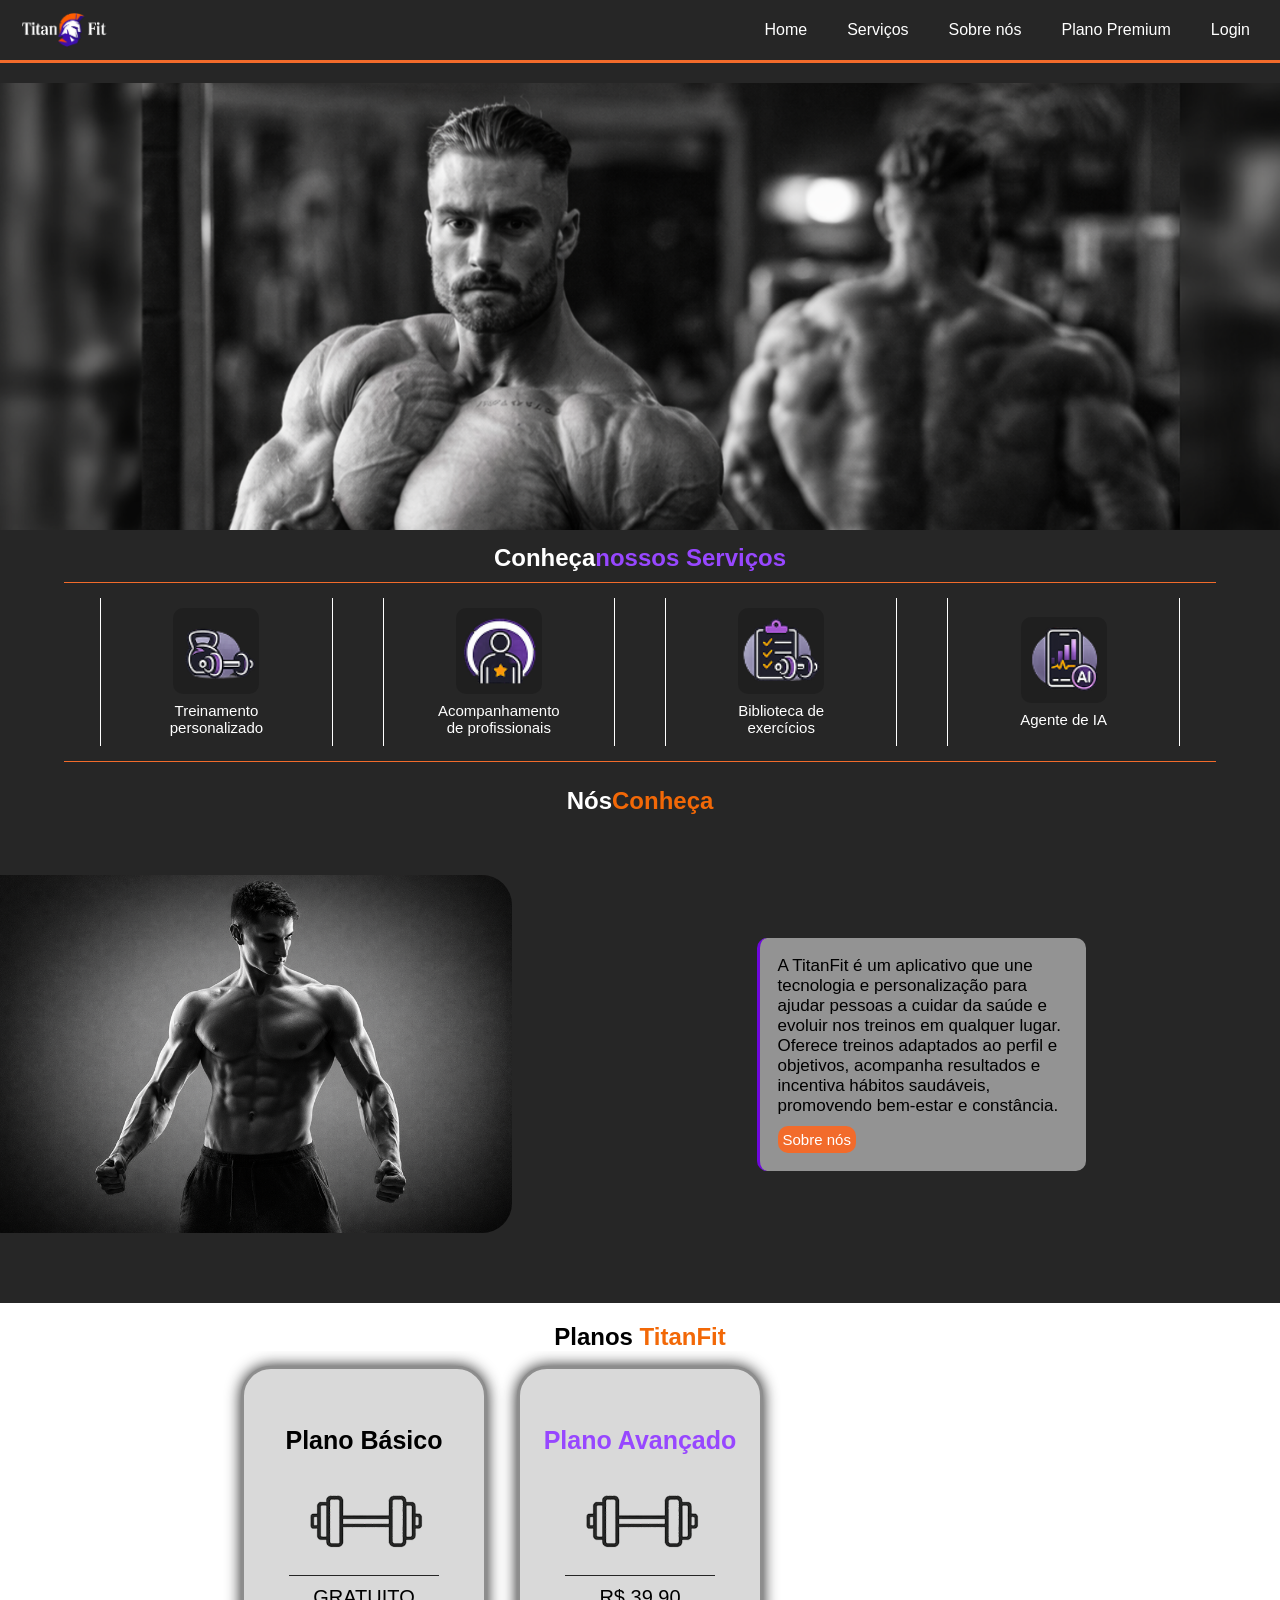
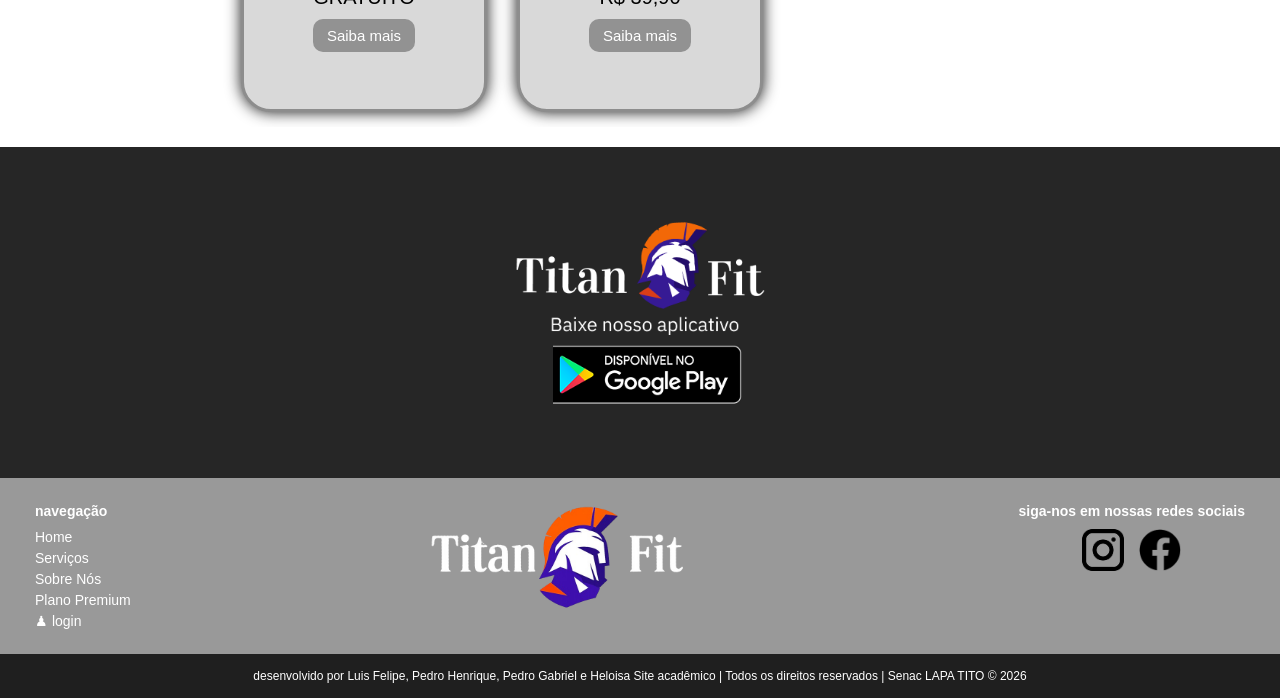
<file: index.html>
<!DOCTYPE html>
<html lang="pt-br">

<head>
    <meta charset="UTF-8">
    <meta name="viewport" content="width=device-width, initial-scale=1.0">
    <title>Index Titan Fit</title>
    <link rel="stylesheet" href="estilo.css">
</head>

<body>
    <header class="topo">
        <img src="fotos/logo_txt.png" alt="Titan Fit">

        <div class="menu-toggle" onclick="toggleMenu()">☰</div>

        <nav id="menu">
            <div class="close-menu" onclick="toggleMenu()">✖</div>

            <ul>
                <li><a href="index.html">Home</a></li>
                <li><a href="servico.html">Serviços</a></li>
                <li><a href="sobre-nos.html">Sobre nós</a></li>
                <li><a href="planos.html">Plano Premium</a></li>
                <li><a href="login.html" data-open-login id="open-login">Login</a></li>
            </ul>
        </nav>
    </header>

    <main id="conteudo-home">
        <img src="fotos/cbum.cortado.png" alt="..." class="banner">

        <section class="servicos-home">
            <h2 class="titulo-home">
                Conheça <span class="roxo"> nossos Serviços</span>
            </h2>

            <div class="caixa-servico_home">
                <div class="caixa-esquerda animar-servico">
                    <p><img src="fotos/treinoP (2).png">Treinamento personalizado</p>
                </div>

                <div class="caixa-direita animar-servico">
                    <p><img src="fotos/ajuda.png">Acompanhamento de profissionais</p>
                </div>

                <div class="caixa-esquerda animar-servico">
                    <p><img src="fotos/biblioteca.png">Biblioteca de exercícios</p>
                </div>

                <div class="caixa-direita animar-servico">
                    <p><img src="fotos/IA.png">Agente de IA</p>
                </div>
            </div>
        </section>


        <section id="sobre-nos">
            <h2 class="titulo-sobrenos">
                Nós<span class="cor-sobrenos"> Conheça</span></h2>
            <div class="sobrenos-home">
                <img src="fotos/Atleta_treinado.png" alt="">

                <div class="text_sobrenos">
                    <p>
                        A TitanFit é um aplicativo que une tecnologia e personalização para ajudar pessoas a cuidar da
                        saúde
                        e evoluir nos treinos em qualquer lugar. Oferece treinos adaptados ao perfil e objetivos,
                        acompanha resultados e incentiva hábitos saudáveis, promovendo bem-estar e constância.
                    </p>
                    <button><a href="sobre-nos.html">Sobre nós</a></button>
                </div>
            </div>
        </section>

        <section class="caixa-planos_home">
            <h2>Planos <span class="laranja"> TitanFit</span></h2>

            <div class="planos-wrapper">
                <button class="btn-plano" onclick="voltarPlano()">‹</button>

                <div class="planos" id="carrosselPlanos">
                    <div class="plano_basico">
                        <h3>Plano Básico</h3>
                        <img src="fotos/planos.png">
                        <p class="preco">GRATUITO</p>
                        <button><a href="planos.html">Saiba mais</a></button>
                    </div>

                    <div class="plano_avancado">
                        <h3>Plano Avançado</h3>
                        <img src="fotos/planos.png">
                        <p class="preco">R$ 39,90</p>
                        <button><a href="planos.html">Saiba mais</a></button>
                    </div>

                    <div class="plano_premium">
                        <h3>Plano Premium</h3>
                        <img src="fotos/planos.png">
                        <p class="preco">R$ 59,90</p>
                        <button><a href="planos.html">Saiba mais</a></button>
                    </div>
                </div>

                <button class="btn-plano" onclick="proximoPlano()">›</button>
            </div>
        </section>

        <section class="baixo">
            <div class="baixe_app">
                <img src="fotos/baixe_nosso_app.png">
            </div>
        </section>
    </main>

    <footer class="footer">
        <div class="footer-conteudo">
            <div class="footer-nav">
                <h3>navegação</h3>
                <a href="index.html">Home</a>
                <a href="servico.html">Serviços</a>
                <a href="sobre-nos.html">Sobre Nós</a>
                <a href="planos.html">Plano Premium</a>
                <a href="#">♟ login</a>
            </div>

            <div class="footer-logo">
                <img src="fotos/logo_txt.png" alt="Titan Fit">
            </div>

            <div class="footer-redes">
                <h3>siga-nos em nossas redes sociais</h3>
                <div class="icones-redes">
                    <img src="fotos/insta.png" alt="Instagram">
                    <img src="fotos/facebook.png" alt="Facebook">
                </div>
            </div>
        </div>

        <div class="footer-baixo">
            <p>
                desenvolvido por Luis Felipe, Pedro Henrique, Pedro Gabriel e Heloisa
                Site acadêmico | Todos os direitos reservados | Senac LAPA TITO © 2026
            </p>
        </div>
    </footer>
    

    <script src="interacao.js"></script>
</body>

</html>
</file>
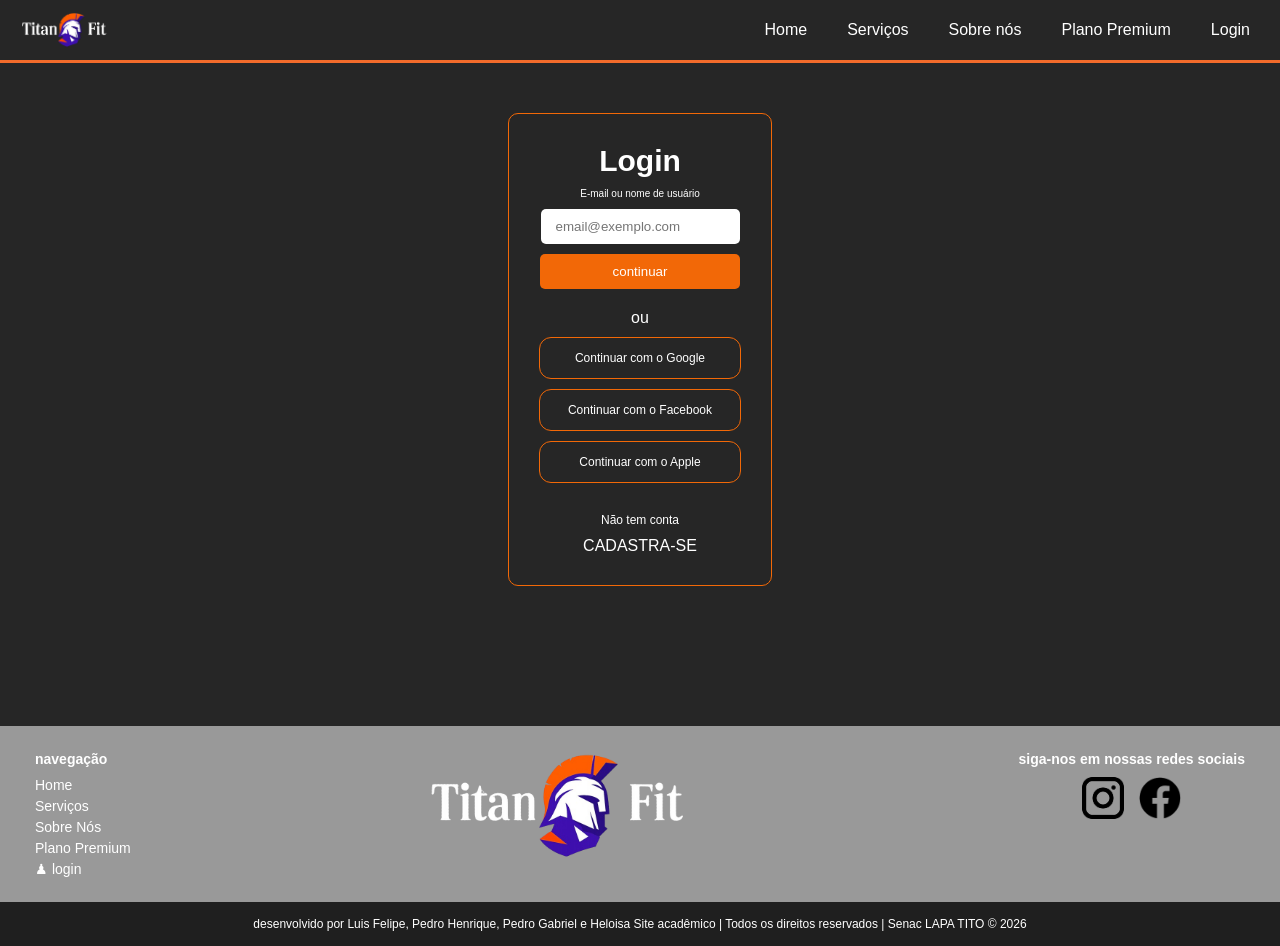
<file: login.html>
<!DOCTYPE html>
<html lang="pt-br">

<head>
    <meta charset="UTF-8">
    <meta name="viewport" content="width=device-width, initial-scale=1.0">
    <link rel="stylesheet" href="estilo.css">
    <title>LOGIN</title>
</head>

<body>
    <header class="topo">

        <img src="fotos/logo_txt.png" alt="Titan Fit">

        <div class="menu-toggle" onclick="toggleMenu()">
            ☰
        </div>

        <nav id="menu">
            <div class="close-menu" onclick="toggleMenu()">✖</div>

            <ul>
                <li><a href="index.html">Home</a></li>
                <li><a href="servico.html">Serviços</a></li>
                <li><a href="sobre-nos.html">Sobre nós</a></li>
                <li><a href="planos.html">Plano Premium</a></li>
                <li><a href="#" data-open-login id="open-login">Login</a></li>
            </ul>
        </nav>
    </header>
    <main>
        <section class="conteudo-login">
            <div class="login">
                <h2 class="titulo-login">Login</h2>
                <p class="email">E-mail ou nome de usuário</p>
                <div class="caixa-login">
                    <input type="email" id="email" name="email" placeholder="email@exemplo.com" required class="input-email">
                </div>
                <button>continuar</button>
                <p>ou</p>
                <div class="continuar-com">
                    <p>Continuar com o Google</p>
                </div>
                <div class="continuar-com">
                    <p>Continuar com o Facebook</p>
                </div>
                <div class="continuar-com">
                    <p>Continuar com o Apple</p>
                </div>
                <p class="sem-conta"> Não tem conta</p>
                <p class="cadastro">CADASTRA-SE</p>
            </div>
        </section>
    </main>
     <footer class="footer">
        <div class="footer-conteudo">
            <div class="footer-nav">
                <h3>navegação</h3>
                <a href="index.html">Home</a>
                <a href="servico.html">Serviços</a>
                <a href="sobre-nos.html">Sobre Nós</a>
                <a href="planos.html">Plano Premium</a>
                <a href="#">♟ login</a>
            </div>

            <div class="footer-logo">
                <img src="fotos/logo_txt.png" alt="Titan Fit">
            </div>

            <div class="footer-redes">
                <h3>siga-nos em nossas redes sociais</h3>
                <div class="icones-redes">
                    <img src="fotos/insta.png" alt="Instagram">
                    <img src="fotos/facebook.png" alt="Facebook">
                </div>
            </div>
        </div>

        <div class="footer-baixo">
            <p>
                desenvolvido por Luis Felipe, Pedro Henrique, Pedro Gabriel e Heloisa
                Site acadêmico | Todos os direitos reservados | Senac LAPA TITO © 2026
            </p>
        </div>
    </footer>

    <script src="interacao.js"></script>
</body>

</html>
</file>
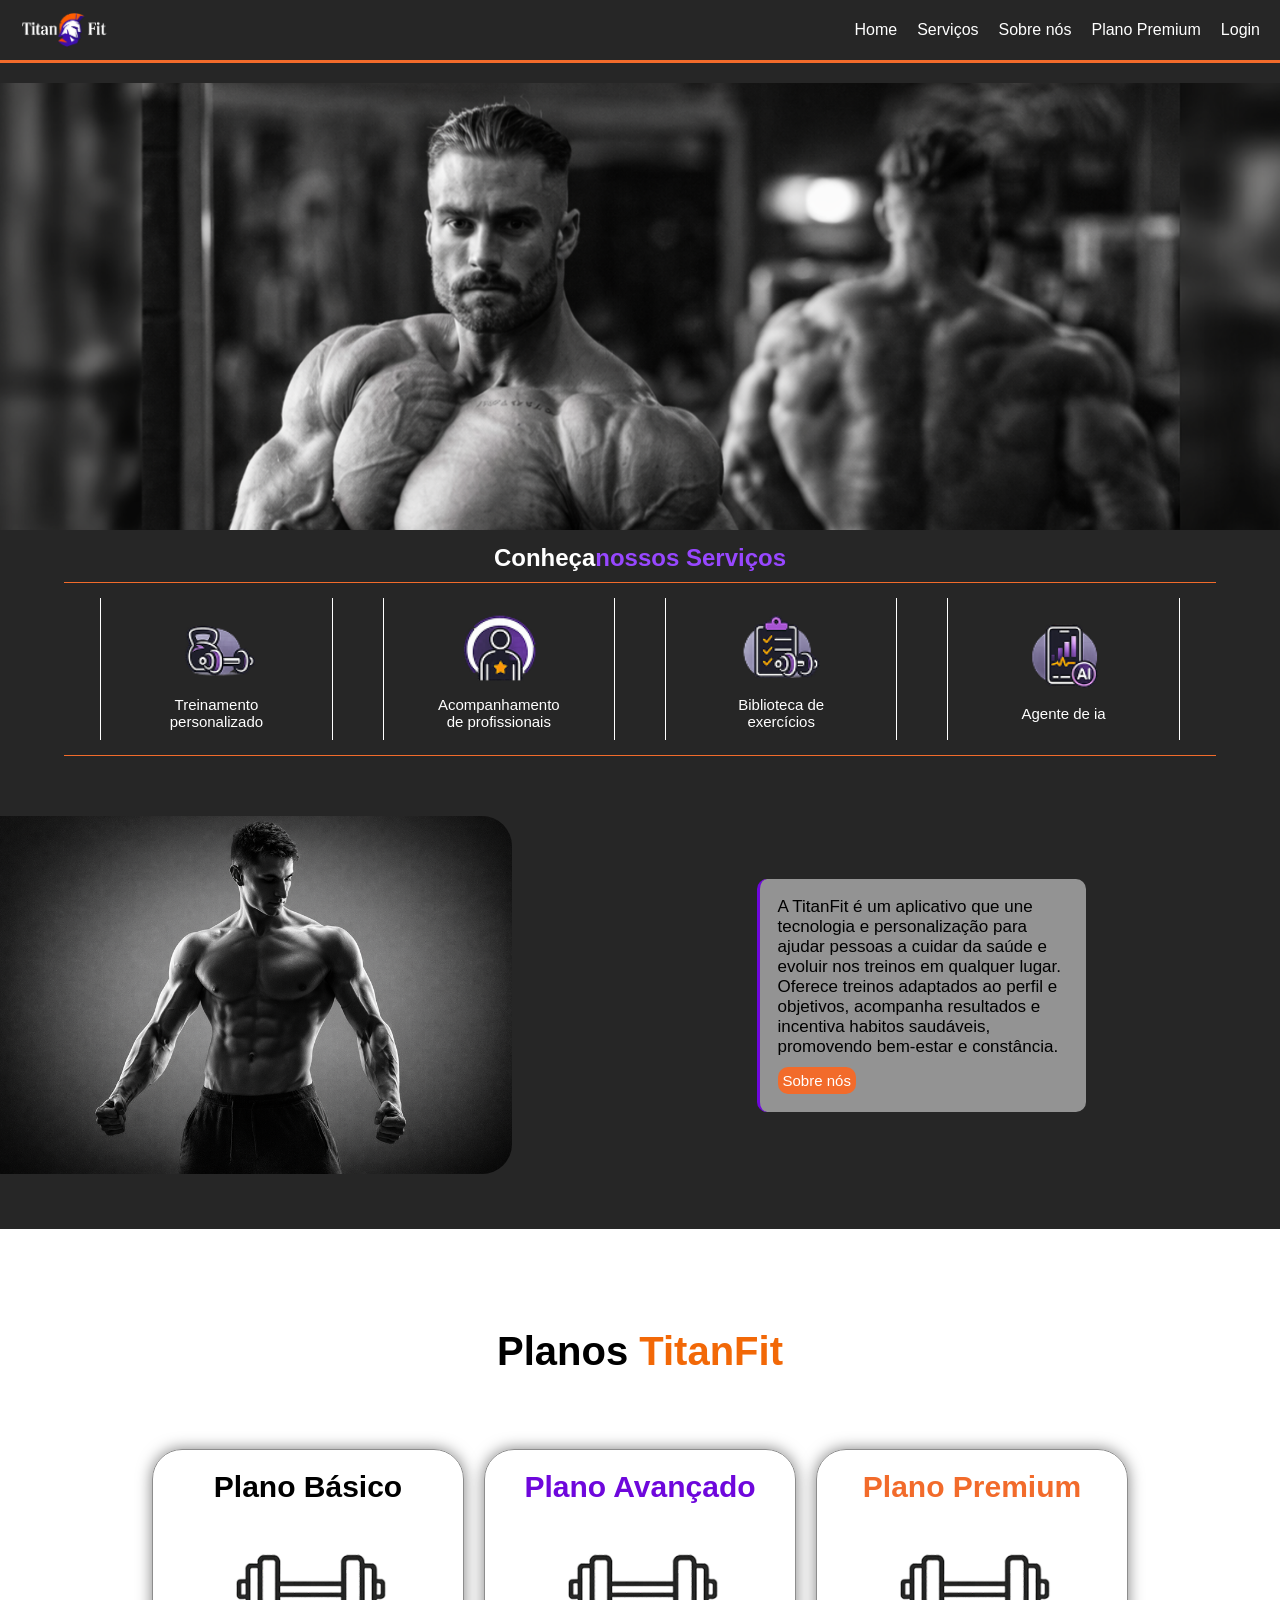
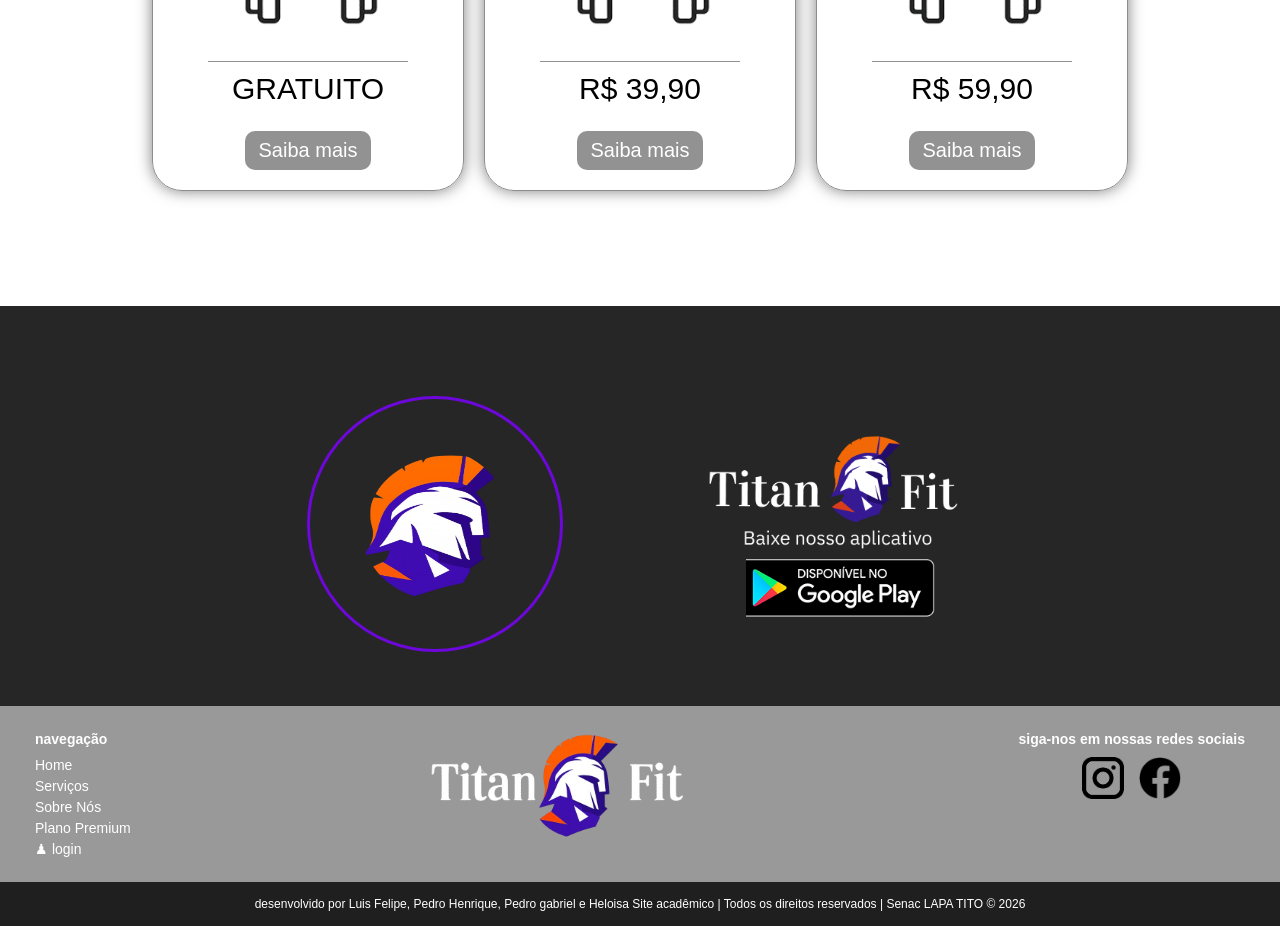
<file: teste.html>
<!DOCTYPE html>
<html lang="pt-br">

<head>
    <meta charset="UTF-8">
    <meta name="viewport" content="width=device-width, initial-scale=1.0">
    <title>Index Titan Fit</title>
    <link rel="stylesheet" href="teste.css">
</head>

<body>
    <header class="topo">

        <img src="fotos/logo_txt.png" alt="Titan Fit">

        <div class="menu-toggle" onclick="toggleMenu()">
            ☰
        </div>

        <nav id="menu">
            <div class="close-menu" onclick="toggleMenu()">✖</div>

            <ul>
                <li><a href="teste.html">Home</a></li>
                <li><a href="servicos2.html">Serviços</a></li>
                <li><a href="sobre-nos.html">Sobre nós</a></li>
                <li><a href="planos.html">Plano Premium</a></li>
                <li><a href="#" data-open-login id="open-login">Login</a></li>
            </ul>
        </nav>
    </header>

    <main id="conteudo-home">
        <img src="fotos/cbum.cortado.png" alt="..." class="banner">

        <h2 class="titulo-home">
            Conheça <span class="roxo"> nossos Serviços</span>
        </h2>

        <div class="caixa-servico_home">
            <div class="caixa-esquerda">
                <p><img src="fotos/treinoP (2).png">Treinamento personalizado</p>
            </div>

            <div class="caixa-direita">
                <p><img src="fotos/personal.png">Acompanhamento de profissionais</p>
            </div>

            <div class="caixa-esquerda">
                <p><img src="fotos/biblioteca.png">Biblioteca de exercícios</p>
            </div>

            <div class="caixa-direita">
                <p><img src="fotos/IA.png">Agente de ia</p>
            </div>
        </div>

        <div id="sobre-nos">
            <div class="sobrenos-home">

                <img src="fotos/Atleta_treinado.png" alt="">

                <div class="text_sobrenos">
                    <p>
                        A TitanFit é um aplicativo que une tecnologia e personalização para ajudar pessoas a cuidar da saúde
                        e evoluir nos treinos em qualquer lugar. Oferece treinos adaptados ao perfil e objetivos,
                        acompanha resultados e incentiva habitos saudáveis, promovendo bem-estar e constância.
                    </p>
                    <button>Sobre nós</button>
                </div>

            </div>
        </div>

        <div class="caixa-planos_home">
            <h2>Planos <span class="laranja"> TitanFit</span></h2>

            <div class="planos-wrapper">
                <button class="btn-plano" onclick="voltarPlano()">‹</button>

                <div class="planos" id="carrosselPlanos">
                    <div class="plano_basico">
                        <h3>Plano Básico</h3>
                        <img src="fotos/planos.png">
                        <p class="preco">GRATUITO</p>
                        <button>Saiba mais</button>
                    </div>

                    <div class="plano_avancado">
                        <h3>Plano Avançado</h3>
                        <img src="fotos/planos.png">
                        <p class="preco">R$ 39,90</p>
                        <button>Saiba mais</button>
                    </div>

                    <div class="plano_premium">
                        <h3>Plano Premium</h3>
                        <img src="fotos/planos.png">
                        <p class="preco">R$ 59,90</p>
                        <button>Saiba mais</button>
                    </div>
                </div>

                <button class="btn-plano" onclick="proximoPlano()">›</button>
            </div>
        </div>

        <section class="baixo">
            <div class="logo">
                <img src="fotos/logo.png">
            </div>

            <div class="baixe_app">
                <img src="fotos/baixe_nosso_app.png">
            </div>
        </section>
    </main>

    <footer class="footer">
        <div class="footer-conteudo">

            <div class="footer-nav">
                <h3>navegação</h3>
                <a href="index.html">Home</a>
                <a href="servicos2.html">Serviços</a>
                <a href="sobre-nos.html">Sobre Nós</a>
                <a href="planos.html">Plano Premium</a>
                <a href="#">♟ login</a>
            </div>

            <div class="footer-logo">
                <img src="fotos/logo_txt.png" alt="Titan Fit">
            </div>

            <div class="footer-redes">
                <h3>siga-nos em nossas redes sociais</h3>
                <div class="icones-redes">
                    <img src="fotos/insta.png" alt="Instagram">
                    <img src="fotos/facebook.png" alt="Facebook">
                </div>
            </div>

        </div>

        <div class="footer-baixo">
            <p>
                desenvolvido por Luis Felipe, Pedro Henrique, Pedro gabriel e Heloisa
                Site acadêmico | Todos os direitos reservados | Senac LAPA TITO © 2026
            </p>
        </div>
    </footer>
</body>
</html>
</file>
<file: estilo.css>
/* RESET */
* {
    margin: 0;
    padding: 0;
}

/* BASE */
body {
    background-color: #262626;
    font-family: Arial, Helvetica, sans-serif;
}

h2,
p {
    font-family: inherit;
    
}
a{
    text-decoration: none;
    color: #fff;
}
/* ----------------------MENU DESKTOP----------------------------------- */
#menu {
    position: static;
    width: auto;
    height: auto;
    background: none;
}

#menu ul {
    display: flex;
    gap: 20px;
    list-style: none;
}

#menu ul li a {
    color: white;
    text-decoration: none;
    font-size: 16px;
    padding: 10px;
}

.menu-toggle,
.close-menu {
    display: none;
}

/* RESPONSIVO */
@media (max-width: 600px) {
    .menu-toggle {
        display: block;
        font-size: 30px;
        color: white;
        cursor: pointer;
    }

    #menu {
        position: fixed;
        top: 0;
        right: -100%;
        width: 70%;
        height: 100vh;
        background-color: #262626;
        display: flex;
        flex-direction: column;
        align-items: center;
        justify-content: center;
        transition: 0.3s;
        z-index: 1000;
    }

    #menu ul {
        flex-direction: column;
        gap: 20px;
    }

    #menu ul li a {
        font-size: 22px;
    }

    .close-menu {
        display: block;
        position: absolute;
        top: 20px;
        right: 20px;
        font-size: 30px;
        color: white;
        cursor: pointer;
    }

    #menu.active {
        right: 0;
    }
}
/* TOPO */
.topo {
    height: 60px;
    background-color: #262626;
    display: flex;
    align-items: center;
    justify-content: space-between;
    padding: 0 20px;
    border-bottom: 3px solid #f26b2b;
}

.topo img {
    width: 100px;
}

/* HOME */
.banner {
    width: 100%;
    margin-top: 20px;
}

/* ---------------------------SERVIÇOS HOME------------------------------------------------ */.roxo {
    color: #9747ff;
}
.titulo-home {
    display: flex;
    justify-content: center;
    align-items: center;
    color: #fff;
    margin: 10px;
}

.caixa-servico_home {
    display: grid;
    grid-template-columns: 1fr 1fr;
    border-top: #f26b2b solid 1px;
    border-bottom: #f26b2b solid 1px;
    padding: 15px 0;
    margin: 20px;
}

.caixa-servico_home>div {
    min-height: 120px;
    display: flex;
    justify-content: center;
    align-items: center;
}

.caixa-servico_home p {
    display: flex;
    flex-direction: column;
    align-items: center;
    justify-content: center;
    gap: 8px;
    text-align: center;
    font-size: 12px;
    color: #fff;
    padding: 10px;
    max-width: 110px;
}

.caixa-servico_home p img {
    width: 45px;
    height: 45px;
    object-fit: contain;
   
}
.caixa-servico_home img{
     background: #1f1f1f;
     padding:3px;
    border-radius:10px;

}

.caixa-esquerda {
    border-left: 0.5px solid #fff;
    border-right: 0.5px solid #fff;
}

.caixa-direita {
    border-right: 0.5px solid #fff;
}

/*-------------------------------SOBRE NÓS HOME----------------------------------- */
.titulo-sobrenos{
    display: flex;
    align-items: center;
    justify-content: center;
    color: #fff;
}
.cor-sobrenos{
    color: #F26807;
}

.sobrenos-home {
    display: flex;
    flex-direction: column;
}

.sobrenos-home img {
    width: 250px;
    margin: 20px 0;
    border-top-right-radius: 30px;
    border-bottom-right-radius: 30px;
}

.text_sobrenos {
    width: 250px;
    background-color: rgba(255, 255, 255, 0.5);
    border-left: 3.5px solid #6E07DC;
    border-radius: 10px;
    margin: 0 auto;
    padding: 10px;
}

.text_sobrenos button {
    margin-top: 5px;
    padding: 5px;
    border: none;
    border-radius: 10px;
    background-color: #f26b2b;
    color: #fff;
}
/* --------------------------------------PLANOS-------------------------------------- */
/* PLANOS */

.planos h3 {
    font-size: 25px;
}
  .plano_avancado h3{
        color: #9747FF;
    }
     .plano_premium h3{
        color: #F26807;
     }

.laranja {
    color: #f26807;
}

.caixa-planos_home {
    background-color: #fff;
    margin-top: 50px;
    padding: 20px 0;
    overflow: hidden;
}
.caixa-planos_home img{
    width: 150px;
    border-bottom: solid 1px #262626;
}

.caixa-planos_home h2 {
    text-align: center;
}
.planos-wrapper {
    width: 100%;
    overflow: hidden;
}

.planos {
    display: flex;
    gap: 10px;
    padding: 15px;
    font-size: 20px;
}

.plano_basico,
.plano_avancado,
.plano_premium {
    height: 300px;
    flex-shrink: 0;
    background: #D9D9D9;
    border-radius: 30px;
    border: 3px solid #8d8d8d;
    box-shadow: 0px 0px 15px rgba(0, 0, 0, 0.9);
    padding: 20px;
    display: flex;
    flex-direction: column;
    align-items: center;
    justify-content: center;
    text-align: center;
    gap: 10px;
}

.planos button {
    border: none;
    border-radius: 10px;
    background-color: #929292;
    font-size: 15px;
    color: #fff;
    padding: 8px 14px;
}

/*----------------------------------------- BAIXO / APP -----------------------------------------*/
.baixo {
    margin: 50px;
    display: flex;
    flex-direction: column;
    align-items: center;
}

.baixe_app img {
    width: 250px;
    padding: 15px;
}


/*LOGIN--------------------------*/
.conteudo-login{
    display: flex;
    flex-direction: column;
    align-items: center;
    justify-content: center;
}
.conteudo-login button{
    color: #fff;
    background: #F26807;
    padding: 10px 73px;
    border-radius: 5px;
    border: none;
    margin-bottom: 10px;
    cursor: pointer;  
}
.login{
    margin-top: 50px;
    margin-bottom: 100px;
      background: #262626;
    display: flex;
    flex-direction: column;
    align-items: center;
    justify-content: center;
    color: #fff;
    border:solid 1px #F26807;
    border-radius: 10px;
    padding: 30px;
    gap: 10px;
}
.titulo-login{
    font-size: 30px;
}
.continuar-com {
    width: 200px;
    height: 40px;
    display: flex;
    align-items: center;
    justify-content: center;
    border: 1px solid #f26807;
    border-radius: 12px;
    background: #262626;
    font-size: 12px;
    color: #fff;
    cursor: pointer;  
}
.sem-conta{
    font-size: 12px;
    margin-top: 20px;
}
.email{
    font-size: 10px;
}
.input-email{
    padding: 10px 15px;
    border: none;
    border-radius: 5px;
}


/*--------------------------------------------footer--------------------------------------*/
.footer {
    background-color: #999;
    color: white;
    margin-top: 40px;
}

.footer-conteudo {
    display: flex;
    justify-content: space-between;
    align-items: flex-start;
    padding: 25px 35px;
}

.footer-nav {
    display: flex;
    flex-direction: column;
    gap: 5px;
}

.footer-nav h3,
.footer-redes h3 {
    font-size: 14px;
    margin-bottom: 5px;
}

.footer-nav a {
    color: white;
    text-decoration: none;
    font-size: 14px;
}

.footer-logo img {
    align-items: center;
    justify-content: center;
    width: 300px;
}

.footer-redes {
    text-align: center;
}

.icones-redes {
    display: flex;
    justify-content: center;
    gap: 15px;
    margin-top: 10px;
}

.icones-redes img {
    width: 42px;
    height: 42px;
}

.footer-baixo {
    text-align: center;
    background-color: #1f1f1f;
    padding: 15px 25px;
    font-size: 12px;
}


/*responsivos*/

/*--------------RESPONSIVO 500PX---------------*/
@media (min-width: 500px) {
    .sobrenos-home img {
        width: 300px;
    }

    .text_sobrenos {
        padding: 15px;
        font-size: 15px;
    }
    .baixe_app img {
        margin-top: 10px;
    }
}

/*--------------RESPONSIVO 700PX---------------*/
@media (min-width: 700px) {
    .titulo-sobrenos{
        margin-top: 25px;
    }
    .caixa-servico_home {
        width: 700px;
        margin: 0 auto;
        display: flex;
        justify-content: center;
        gap: 50px;
    }

    .caixa-servico_home>div {
        width: 150px;
        text-align: center;
        border-left: 1px solid #fff;
    }
    .sobrenos-home {
        align-items: center;
        justify-content: center;
        gap: 50px;
        max-width: 1000px;
        margin: 40px auto;
        flex-direction: row;
    }

    .sobrenos-home img {
        width: 360px;
    }

    .text_sobrenos {
        width: 290px;
        font-size: 17px;
        padding: 18px;
    }

    .text_sobrenos button {
        font-size: 15px;
        margin-top: 10px;
    }
    .conteudo-login{
        
    }
}

/*--------------RESPONSIVO 1000PX---------------*/
@media(min-width:1000px) {
    .caixa-servico_home {
        width: 90%;
    }

    .caixa-servico_home>div {
        width: 20%;
    }

    .caixa-servico_home p {
        font-size: 15px;
    }

    .caixa-servico_home p img {
        width: 80px;
        height: 80px;
        object-fit: contain;
    }

    .sobrenos-home{
    max-width: none;
    }
    .sobrenos-home img{
        width: 40%;
    }
    .planos{
        gap:30px;
    }
   
}

/*--------------RESPONSIVO 1400PX---------------*/
@media(min-width:1400px) {
    .text_sobrenos{
        width: 400px;
        height: 260px;
        font-size: 22px;
    }
    .text_sobrenos button{
        margin-top: 14px;
        font-size: 20px;
        padding: 8px;
    }
}
/*-----------------footer MOBILE ------------------------*/
@media (max-width: 500px) {
    .footer-conteudo {
        flex-direction: column;
        justify-content: center;
        align-items: center;
        padding: 20px;
        gap: 25px;
    }

    .footer-logo {
        order: -1;
        align-self: center;
    }

    .footer-logo img {
        width: 210px;
        
    }


    .icones-redes {
        justify-content: center;
    }

    .icones-redes img {
        
        width: 38px;
        height: 38px;
    }

    .footer-baixo {
        font-size: 11px;
        padding: 14px 18px;
    }
}

/* MOBILE - CARROSSEL */
@media (max-width: 700px) {

    .caixa-planos_home {
        overflow: hidden;
    }

    .planos-wrapper {
        width: 100%;
        overflow: hidden;
        padding: 0;
    }

    .planos {
        overflow-x: auto;
        scroll-snap-type: x mandatory;
        scroll-behavior: smooth;
        -webkit-overflow-scrolling: touch;

        gap: 24px;

        /* espaço lateral inteligente */
        padding: 20px calc((100vw - 310px) / 2) 30px;
    }
  

    .planos::-webkit-scrollbar {
        display: none;
    }

    .plano_basico,
    .plano_avancado,
    .plano_premium {
        width: 270px;
        min-width: 270px;
        flex-shrink: 0;
        scroll-snap-align: center;
    }

    .btn-plano {
        display: none;
    }
}

/* DESKTOP - NORMAL */
@media (min-width: 700px) {

    .planos {
        justify-content: center;
        overflow-x: visible;
        scroll-snap-type: none;
    }

    .plano_basico,
    .plano_avancado,
    .plano_premium {
        width: 200px;
        min-width: auto;
    }

    .btn-plano {
        display: none;
    }
}
/*--------------------------------------------------------ANIMAÇÕES------------------------*/


/* 🔥 ÚNICA ALTERAÇÃO */
.btn-plano {
    display: none !important;
}
/* ANIMAÇÃO SOBRE NÓS */
.sobrenos-home > img,
.text_sobrenos {
    opacity: 0;
    transition: opacity 1.2s ease, transform 1.2s ease;
}

/* imagem entra da esquerda */
.sobrenos-home > img {
    transform: translateX(-80px);
}

/* texto entra da direita */
.text_sobrenos {
    transform: translateX(80px);
    transition-delay: 0.3s;
}

/* quando aparecer na tela */
.sobrenos-home.animar > img,
.sobrenos-home.animar .text_sobrenos {
    opacity: 1;
    transform: translateX(0);
}

/* responsivo: mesma animação, só mais suave */
@media (max-width: 500px) {
    .sobrenos-home > img {
        transform: translateX(-45px);
    }

    .text_sobrenos {
        transform: translateX(45px);
    }

    .sobrenos-home.animar > img,
    .sobrenos-home.animar .text_sobrenos {
        transform: translateX(0);
    }
}
/* ANIMAÇÃO PLANOS */
.plano_basico,
.plano_avancado,
.plano_premium {
    opacity: 0;
    transform: translateY(-80px);
    transition: all 0.8s ease;
}

/* quando ativa */
.plano_basico.animar {
    opacity: 1;
    transform: translateY(0);
    transition-delay: 0.2s;
}

.plano_avancado.animar {
    opacity: 1;
    transform: translateY(0);
    transition-delay: 0.5s;
}

.plano_premium.animar {
    opacity: 1;
    transform: translateY(0);
    transition-delay: 0.8s;
}
/*-------------------------ANIMAÇÃO SERVIÇO*------------------------------*/
/* ANIMAÇÃO SERVIÇOS */
.animar-servico {
    opacity: 0;
    transform: translateY(45px);
    transition: opacity 0.7s ease, transform 0.7s ease;
}

.animar-servico.ativo {
    opacity: 1;
    transform: translateY(0);
}
</file>
<file: teste.css>
/* RESET */
* {
    margin: 0;
    padding: 0;
}

/* BASE */
body {
    background-color: #262626;
    font-family: Arial, Helvetica, sans-serif;
}

h2,
p {
    font-family: inherit;
    
}
a{
    text-decoration: none;
    color: #fff;
}

/* TOPO */
.topo {
    height: 60px;
    background-color: #262626;
    display: flex;
    align-items: center;
    justify-content: space-between;
    padding: 0 20px;
    border-bottom: 3px solid #f26b2b;
}

.topo img,
.logo-topo {
    width: 100px;
}

/* HOME */
.banner {
    width: 100%;
    margin-top: 20px;
}

/* SERVIÇOS HOME */
.titulo-home {
    display: flex;
    justify-content: center;
    align-items: center;
    color: #fff;
    margin: 10px;
}

.caixa-servico_home {
    display: grid;
    grid-template-columns: 1fr 1fr;
    border-top: #f26b2b solid 1px;
    border-bottom: #f26b2b solid 1px;
    padding: 15px 0;
    margin: 20px;
}

.caixa-servico_home>div {
    min-height: 120px;
    display: flex;
    justify-content: center;
    align-items: center;
}

.caixa-servico_home p {
    display: flex;
    flex-direction: column;
    align-items: center;
    justify-content: center;
    gap: 8px;
    text-align: center;
    font-size: 12px;
    color: #fff;
    padding: 10px;
    max-width: 110px;
}

.caixa-servico_home p img {
    width: 45px;
    height: 45px;
    object-fit: contain;
}

.caixa-esquerda {
    border-left: 0.5px solid #fff;
    border-right: 0.5px solid #fff;
}

.caixa-direita {
    border-right: 0.5px solid #fff;
}

/* SOBRE NÓS HOME */
.sobrenos-home {
    display: flex;
    flex-direction: column;
}

.sobrenos-home img {
    width: 250px;
    margin: 20px 0;
    border-top-right-radius: 30px;
    border-bottom-right-radius: 30px;
}

.text_sobrenos {
    width: 250px;
    background-color: rgba(255, 255, 255, 0.5);
    border-left: 3.5px solid #6E07DC;
    border-radius: 10px;
    margin: 0 auto;
    padding: 10px;
}

.text_sobrenos button {
    margin-top: 5px;
    padding: 5px;
    border: none;
    border-radius: 10px;
    background-color: #f26b2b;
    color: #fff;
}

/* PLANOS */
.caixa-planos_home {
    background-color: #fff;
    margin-top: 50px;
    padding: 20px 0;
}

.caixa-planos_home h2 {
    text-align: center;
}

.planos {
    display: flex;
    gap: 50px;
    padding: 15px;
    font-size: 20px;
    overflow-x: auto;
    scroll-snap-type: x mandatory;
    scroll-behavior: smooth;
}

.planos::-webkit-scrollbar {
    display: none;
}

.planos h3 {
    font-size: 25px;
}

.planos img {
    width: 150px;
    border-bottom: 1px solid #929292;
}

.planos button {
    border: none;
    border-radius: 10px;
    background-color: #929292;
    font-size: 15px;
    color: #fff;
    padding: 8px 14px;
}

.plano_basico,
.plano_avancado,
.plano_premium {
    min-width: 75%;
    height: 300px;
    flex-shrink: 0;
    border-radius: 30px;
    border: 0.8px solid #8d8d8d;
    box-shadow: 0px 0px 15px rgba(0, 0, 0, 0.5);
    padding: 20px;
    display: flex;
    flex-direction: column;
    align-items: center;
    justify-content: center;
    text-align: center;
    gap: 10px;
    scroll-snap-align: center;
}

.plano_avancado h3 {
    color: #6E07DC;
}

.plano_premium h3 {
    color: #f26b2b;
}

/* BAIXO / APP */
.baixo {
    margin: 50px;
    display: flex;
    flex-direction: column;
    align-items: center;
}

.logo img {
    width: 150px;
    height: 150px;
    padding: 50px;
    border: 3px solid #6E07DC;
    border-radius: 200px;
}

.baixe_app img {
    width: 250px;
    padding: 15px;
}

.roxo {
    color: #9747ff;
}

.laranja {
    color: #f26807;
}

/* MENU DESKTOP */
#menu {
    position: static;
    width: auto;
    height: auto;
    background: none;
}

#menu ul {
    display: flex;
    gap: 20px;
    list-style: none;
}

#menu ul li a {
    color: white;
    text-decoration: none;
    font-size: 16px;
}

.menu-toggle,
.close-menu {
    display: none;
}

/* RESPONSIVO */
@media (max-width: 500px) {
    .menu-toggle {
        display: block;
        font-size: 30px;
        color: white;
        cursor: pointer;
    }

    #menu {
        position: fixed;
        top: 0;
        right: -100%;
        width: 70%;
        height: 100vh;
        background-color: #262626;
        display: flex;
        flex-direction: column;
        align-items: center;
        justify-content: center;
        transition: 0.3s;
        z-index: 1000;
    }

    #menu ul {
        flex-direction: column;
        gap: 20px;
    }

    #menu ul li a {
        font-size: 22px;
    }

    .close-menu {
        display: block;
        position: absolute;
        top: 20px;
        right: 20px;
        font-size: 30px;
        color: white;
        cursor: pointer;
    }

    #menu.active {
        right: 0;
    }
}

@media (min-width: 500px) {
    .sobrenos-home img {
        width: 300px;
    }

    .text_sobrenos {
        padding: 15px;
        font-size: 15px;
    }

    .baixe_app img {
        margin-top: 10px;
    }
}

@media (min-width: 700px) {
    .caixa-servico_home {
        width: 700px;
        margin: 0 auto;
        display: flex;
        justify-content: center;
        gap: 50px;
    }

    .caixa-servico_home>div {
        width: 150px;
        text-align: center;
        border-left: 1px solid #fff;
    }

    .planos {
        justify-content: center;
        overflow-x: visible;
        gap: 20px;
    }

    .plano_basico,
    .plano_avancado,
    .plano_premium {
        min-width: auto;
        width: 190px;
    }

    .sobrenos-home {
        align-items: center;
        justify-content: center;
        gap: 50px;
        max-width: 1000px;
        margin: 40px auto;
        flex-direction: row;
    }

    .sobrenos-home img {
        width: 360px;
    }

    .text_sobrenos {
        width: 290px;
        font-size: 17px;
        padding: 18px;
    }

    .text_sobrenos button {
        font-size: 15px;
        margin-top: 10px;
    }

    .baixo {
        display: flex;
        flex-direction: row;
        justify-content: center;
        align-items: center;
        margin-top: 90px;
        gap: 90px;
    }
}

@media(min-width:1000px) {
    .caixa-servico_home {
        width: 90%;
    }

    .caixa-servico_home>div {
        width: 20%;
    }

    .caixa-servico_home p {
        font-size: 15px;
    }

    .caixa-servico_home p img {
        width: 80px;
        height: 80px;
        object-fit: contain;
    }

    .caixa-planos_home {
        padding: 100px;
        margin-top: -5px
    }
    .caixa-planos_home h2 {
       font-size: 40px;
       margin-bottom: 60px;
    }

    .plano_basico,
    .plano_avancado,
    .plano_premium {
        width: 270px;
        height: 300px;
    }

    .planos img {
        width: 200px;
    }

    .planos h3 {
        font-size: 30px;
    }

    .planos p {
        font-size: 30px;
    }
    .planos button{
        font-size: 20px;
        margin-top: 15px;
    }
    .sobrenos-home{
    max-width: none;
    }
    .sobrenos-home img{
        width: 40%;
    }
    .baixo{
        gap: 130px;
    

    }
    
}



@media(min-width:1400px) {
    .plano_basico,
    .plano_avancado,
    .plano_premium {
        width: 300px;
        height: 400px;
    }
    .text_sobrenos{
        width: 400px;
        height: 260px;
        font-size: 22px;
    }
    .text_sobrenos button{
        margin-top: 14px;
        font-size: 20px;
        padding: 8px;
    }
}
.footer {
    background-color: #999;
    color: white;
    margin-top: 40px;
}

.footer-conteudo {
    display: flex;
    justify-content: space-between;
    align-items: flex-start;
    padding: 25px 35px;
}

.footer-nav {
    display: flex;
    flex-direction: column;
    gap: 5px;
}

.footer-nav h3,
.footer-redes h3 {
    font-size: 14px;
    margin-bottom: 5px;
}

.footer-nav a {
    color: white;
    text-decoration: none;
    font-size: 14px;
}

.footer-logo img {
    align-items: center;
    justify-content: center;
    width: 300px;
}

.footer-redes {
    text-align: center;
}

.icones-redes {
    display: flex;
    justify-content: center;
    gap: 15px;
    margin-top: 10px;
}

.icones-redes img {
    width: 42px;
    height: 42px;
}

.footer-baixo {
    text-align: center;
    background-color: #1f1f1f;
    padding: 15px 25px;
    font-size: 12px;
}

/* MOBILE */
@media (max-width: 500px) {
    .footer-conteudo {
        flex-direction: column;
        align-items: flex-start;
        padding: 20px;
        gap: 25px;
    }

    .footer-logo {
        order: -1;
        align-self: center;
    }

    .footer-logo img {
        width: 210px;
    }

    .footer-redes {
        text-align: left;
    }

    .icones-redes {
        justify-content: flex-start;
    }

    .icones-redes img {
        width: 38px;
        height: 38px;
    }

    .footer-baixo {
        font-size: 11px;
        padding: 14px 18px;
    }
}

/* 🔥 ÚNICA ALTERAÇÃO */
.btn-plano {
    display: none !important;
}
</file>
